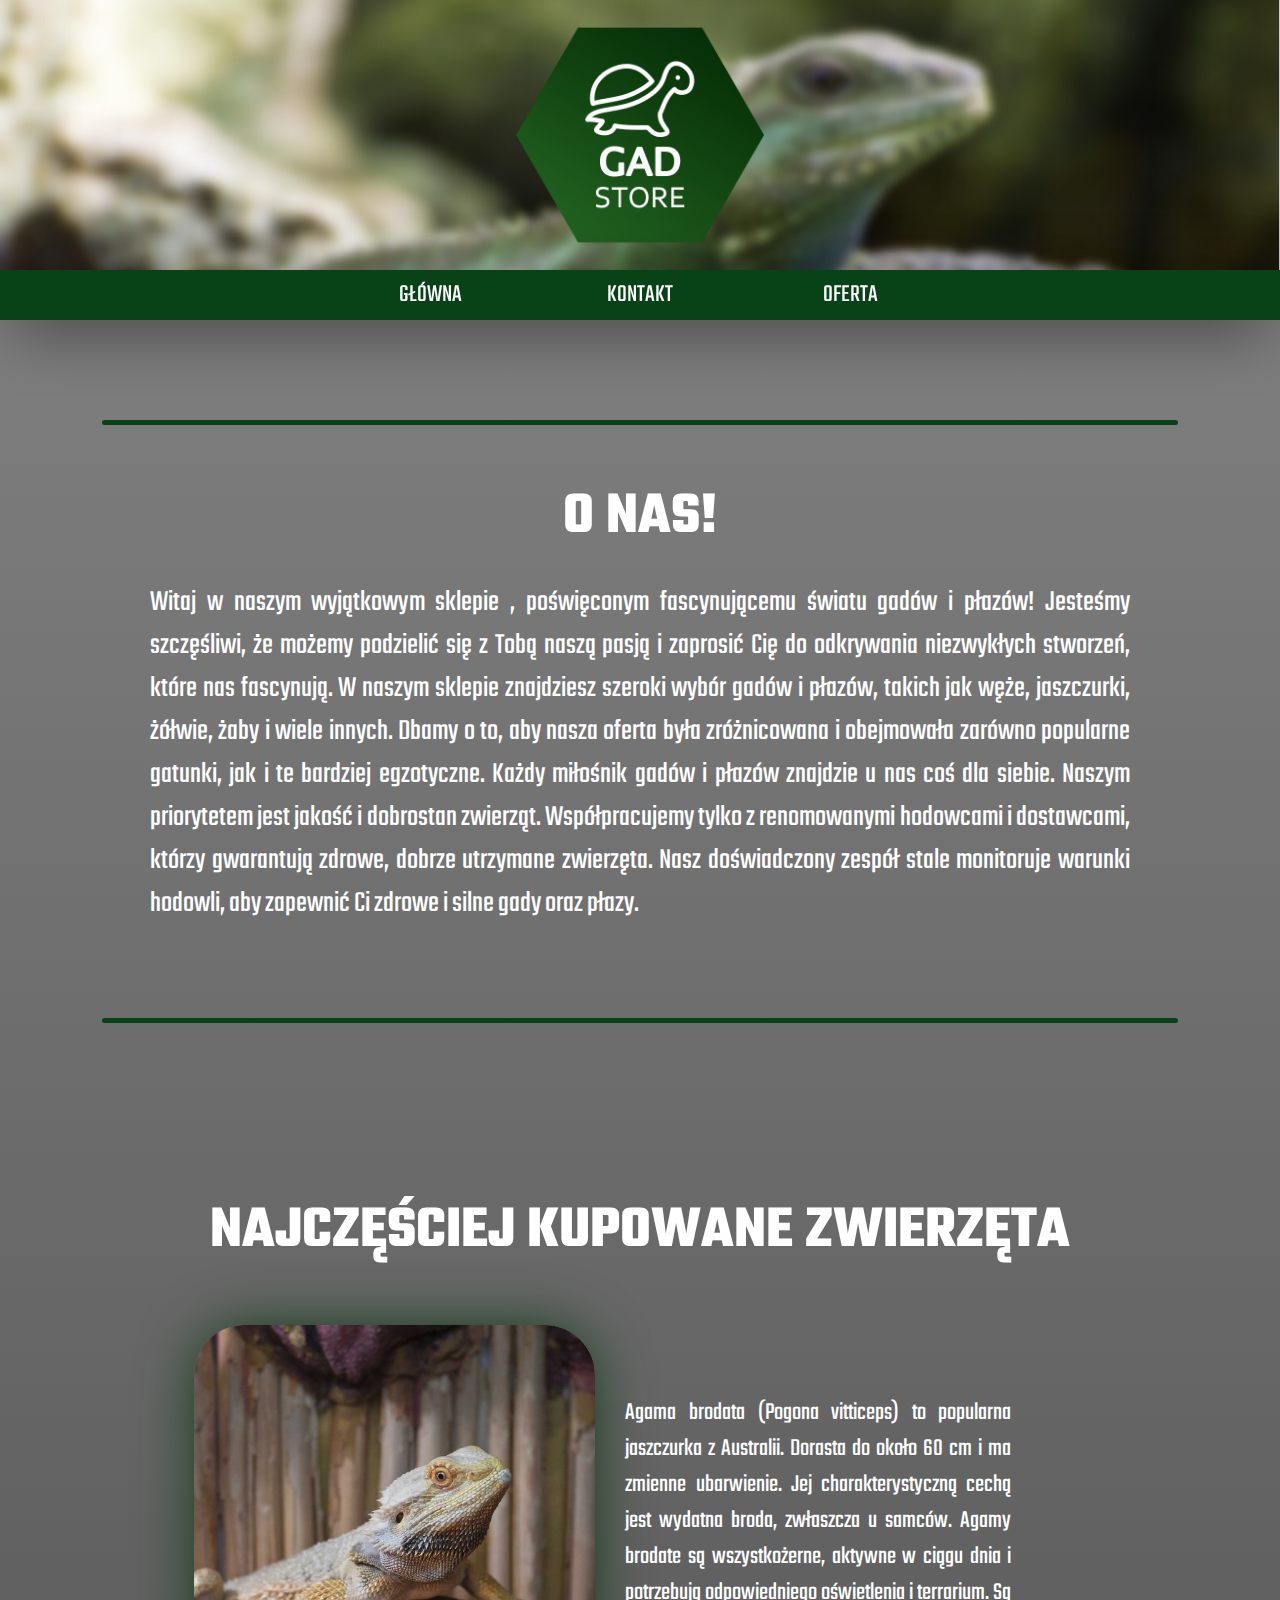
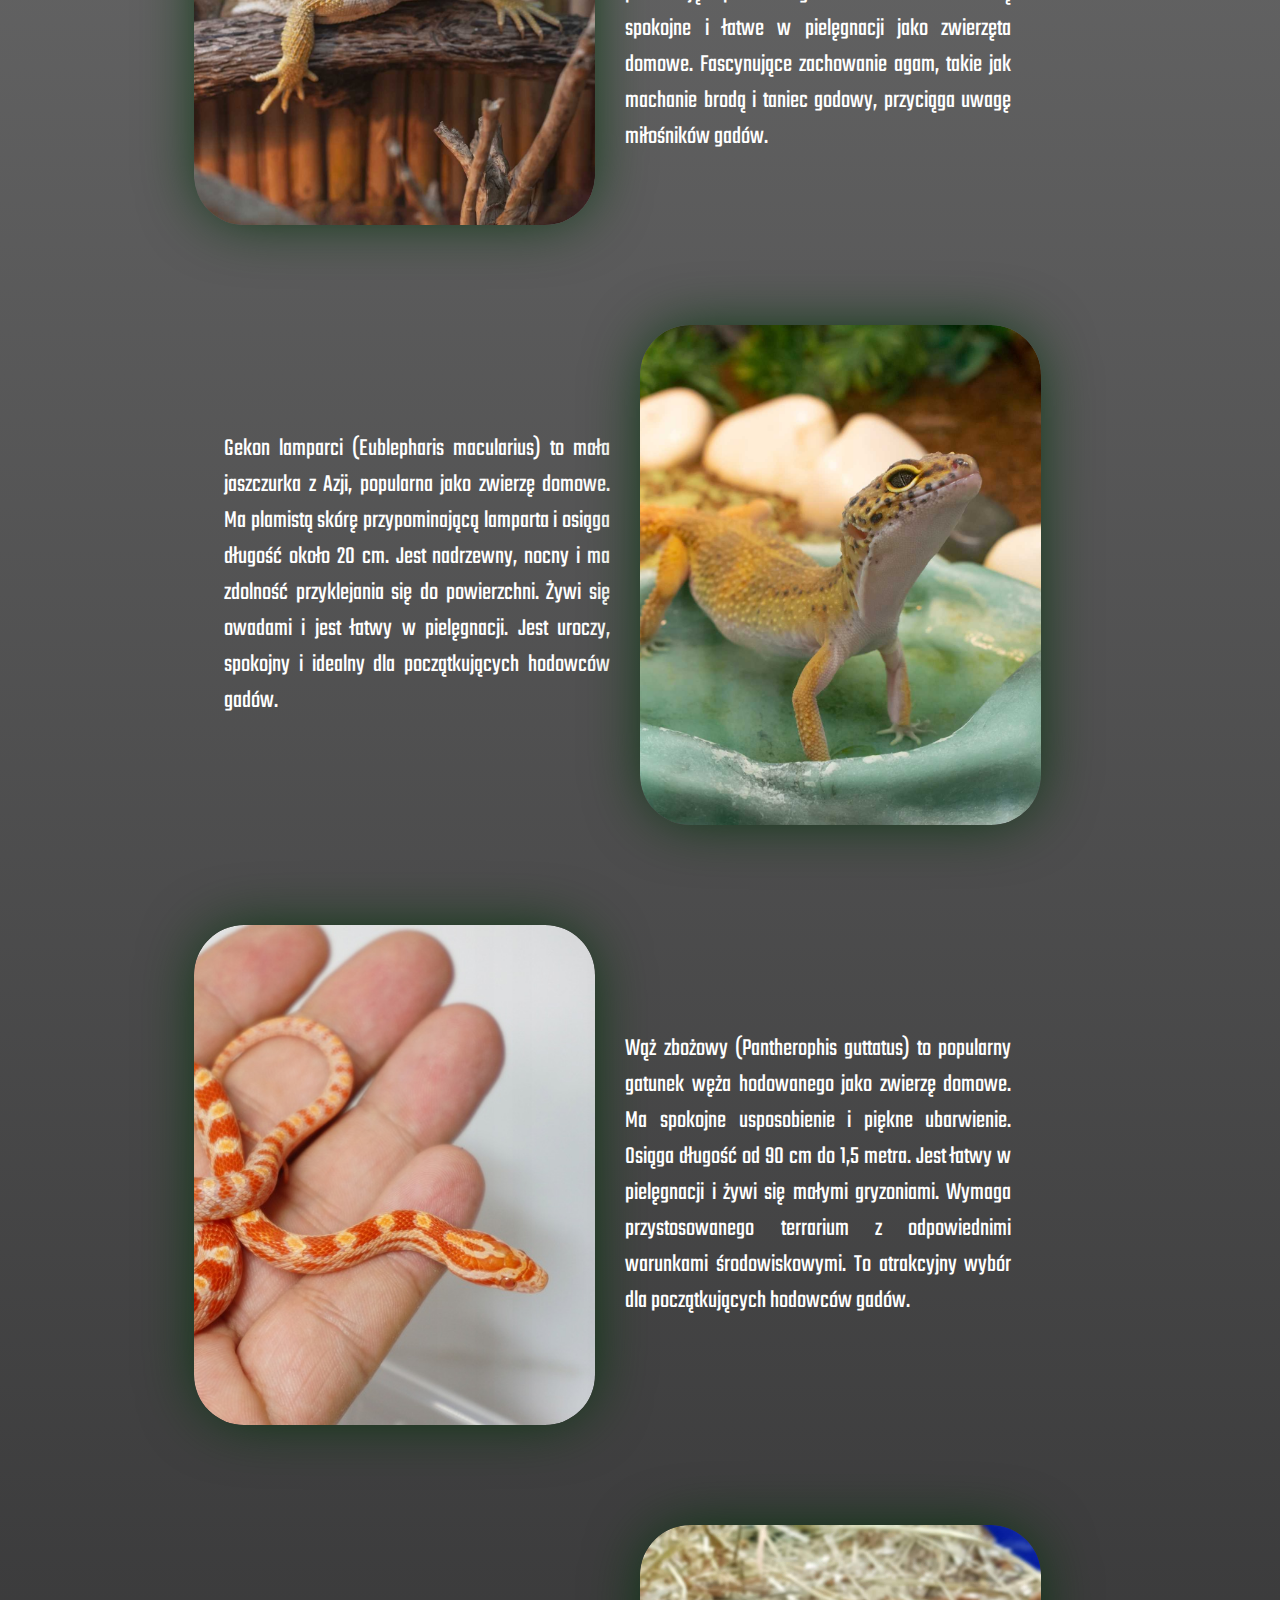
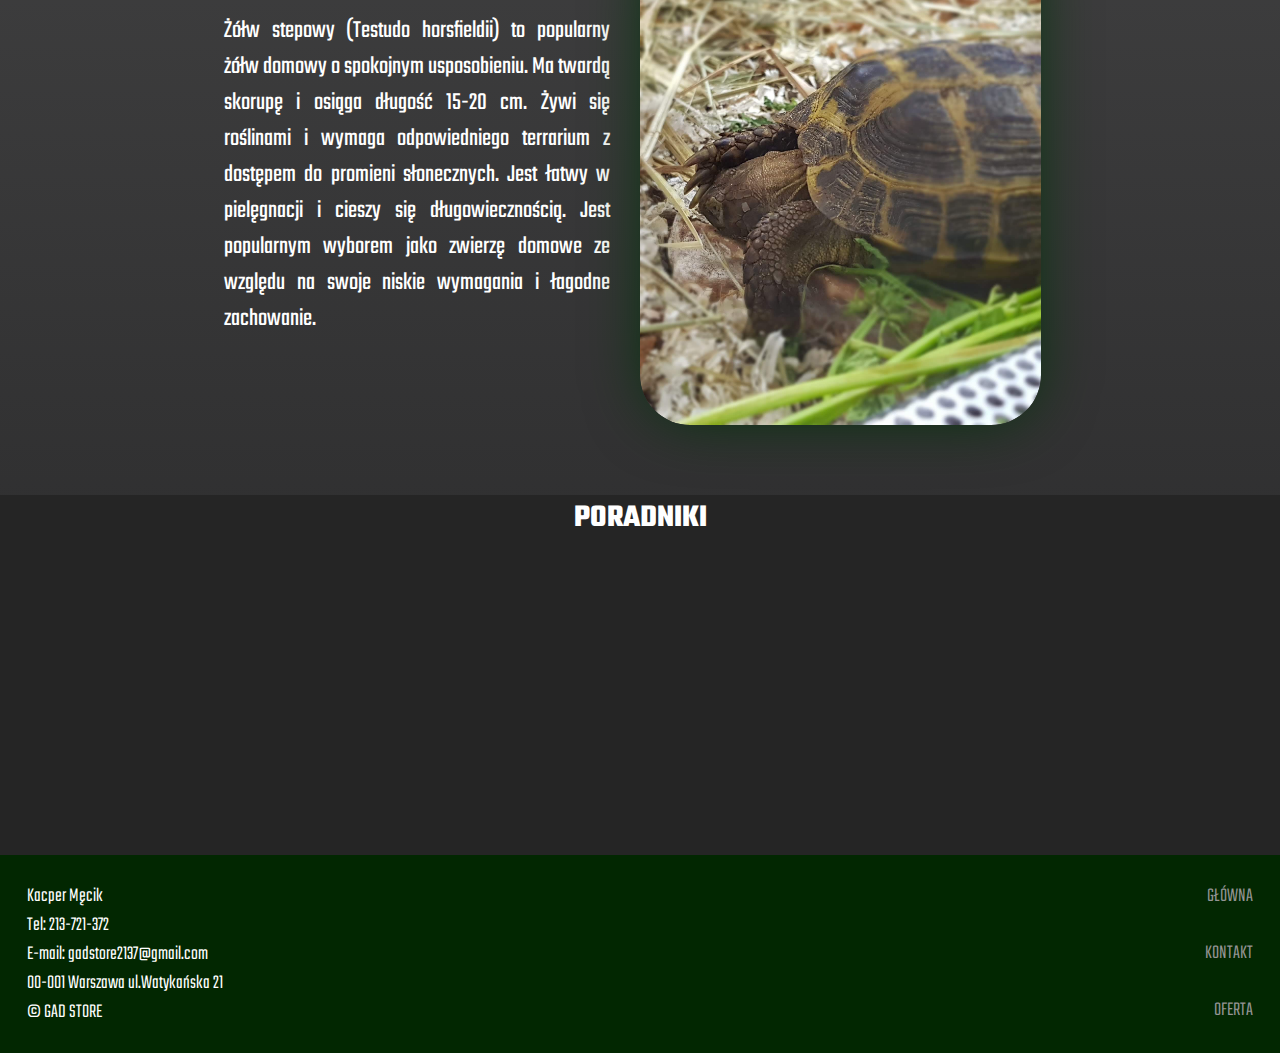
<file: index.html>
<!DOCTYPE html>
<html lang="pl-PL">
<head>
    <meta charset="UTF-8">
    <meta http-equiv="X-UA-Compatible" content="IE=edge">
    <meta name="viewport" content="width=device-width, initial-scale=1.0">
    <link rel="icon" type="image/x-icon" href="img/favicon.ico">
    <link rel="stylesheet" href="style.css">
    <link rel="preconnect" href="https://fonts.googleapis.com">
    <link rel="preconnect" href="https://fonts.gstatic.com" crossorigin>
    <link href="https://fonts.googleapis.com/css2?family=Itim&family=Pathway+Extreme:wght@300&family=Teko&display=swap" rel="stylesheet">
    <title>GAD STORE</title>
</head>
<body>
    <main>
        <header>
           <img src="img/logo.png" alt="logo z żółwiem" class="logo1">
        </header>

        <nav class="menu">
            <a href="index.html">  Główna</a>
            <a href="kontakt.html"> Kontakt</a>
            <a href="oferta.html"> Oferta</a>
        </nav>

        <div class="opis1">
            <hr>
            <h1>O NAS!</h1>
            <p>
                Witaj w naszym wyjątkowym sklepie , poświęconym fascynującemu światu gadów i płazów! Jesteśmy szczęśliwi, że możemy podzielić się z Tobą naszą pasją i zaprosić Cię do odkrywania niezwykłych stworzeń, które nas fascynują.
            
                W naszym sklepie znajdziesz szeroki wybór gadów i płazów, takich jak węże, jaszczurki, żółwie, żaby i wiele innych. Dbamy o to, aby nasza oferta była zróżnicowana i obejmowała zarówno popularne gatunki, jak i te bardziej egzotyczne. Każdy miłośnik gadów i płazów znajdzie u nas coś dla siebie.
            
                Naszym priorytetem jest jakość i dobrostan zwierząt. Współpracujemy tylko z renomowanymi hodowcami i dostawcami, którzy gwarantują zdrowe, dobrze utrzymane zwierzęta. Nasz doświadczony zespół stale monitoruje warunki hodowli, aby zapewnić Ci zdrowe i silne gady oraz płazy.
                
            </p>
            <br>
            <hr>
        </div>
        <br>
        <br>
        <div class="zawartosc1">
            <h1>NAJCZĘŚCIEJ KUPOWANE ZWIERZĘTA</h1>
            <div class="example1">
                <div class="example1_img1">
                    <img src="img/cena-agamy-brodatej.jpg"     alt="agama brodata" class="zawartosc1_img1">
                </div>
                
                <div class="tekst_example1">
                <p>
                    Agama brodata (Pogona vitticeps) to popularna jaszczurka z Australii. Dorasta do około 60 cm i ma zmienne ubarwienie. Jej charakterystyczną cechą jest wydatna broda, zwłaszcza u samców. Agamy brodate są wszystkożerne, aktywne w ciągu dnia i potrzebują odpowiedniego oświetlenia i terrarium. Są spokojne i łatwe w pielęgnacji jako zwierzęta domowe. Fascynujące zachowanie agam, takie jak machanie brodą i taniec godowy, przyciąga uwagę miłośników gadów.
                </p>
                </div>
            
            </div>
           
            <div class="example2">
                <div class="tekst_example2">
                    <p>
                        Gekon lamparci (Eublepharis macularius) to mała jaszczurka z Azji, popularna jako zwierzę domowe. Ma plamistą skórę przypominającą lamparta i osiąga długość około 20 cm. Jest nadrzewny, nocny i ma zdolność przyklejania się do powierzchni. Żywi się owadami i jest łatwy w pielęgnacji. Jest uroczy, spokojny i idealny dla początkujących hodowców gadów.
                    </p>
                    </div>
                <div class="example2_img2">
                    <img src="img/gekon-lamparci-w-terrarium.jpg" alt="gekon lamparci" class="zawartosc2_img2">
                </div>
            </div>

            <div class="example3">
                <div class="example3_img3">
                    <img src="img/749920fa4534821e59754d22d53b.jpg"     alt="wąż zbożowy" class="zawartosc3_img3">
                </div>
                
                <div class="tekst_example3">
                <p>
                    Wąż zbożowy (Pantherophis guttatus) to popularny gatunek węża hodowanego jako zwierzę domowe. Ma spokojne usposobienie i piękne ubarwienie. Osiąga długość od 90 cm do 1,5 metra. Jest łatwy w pielęgnacji i żywi się małymi gryzoniami. Wymaga przystosowanego terrarium z odpowiednimi warunkami środowiskowymi. To atrakcyjny wybór dla początkujących hodowców gadów.
                </p>
                </div>
            </div>

            <div class="example4">
                <div class="tekst_example4">
                    <p>
                        Żółw stepowy (Testudo horsfieldii) to popularny żółw domowy o spokojnym usposobieniu. Ma twardą skorupę i osiąga długość 15-20 cm. Żywi się roślinami i wymaga odpowiedniego terrarium z dostępem do promieni słonecznych. Jest łatwy w pielęgnacji i cieszy się długowiecznością. Jest popularnym wyborem jako zwierzę domowe ze względu na swoje niskie wymagania i łagodne zachowanie.
                    </p>
                    </div>
                <div class="example4_img4">
                    <img src="img/20190709_092127.jpg" alt="żółw stepowy" class="zawartosc4_img4">
                </div>
            </div>
            
        </div>

        <div class="poradniki">
            <h1>PORADNIKI</h1>
        </div>

        <footer>
            <div class="linki">
                <a href="index.html">GŁÓWNA</a>
                <a href="kontakt.html">KONTAKT</a>
                <a href="oferta.html">OFERTA</a>
            </div>

            

            <div class="dane_w_footer">
                <p>Kacper Męcik</p>
                <p>Tel: 213-721-372</p>
                <p>E-mail: gadstore2137@gmail.com</p>
                <p>00-001 Warszawa ul.Watykańska 21</p>
                <p> &copy; GAD STORE</p>
            </div>
            
            
        </footer>
    </main>
</body>
</html>
</file>
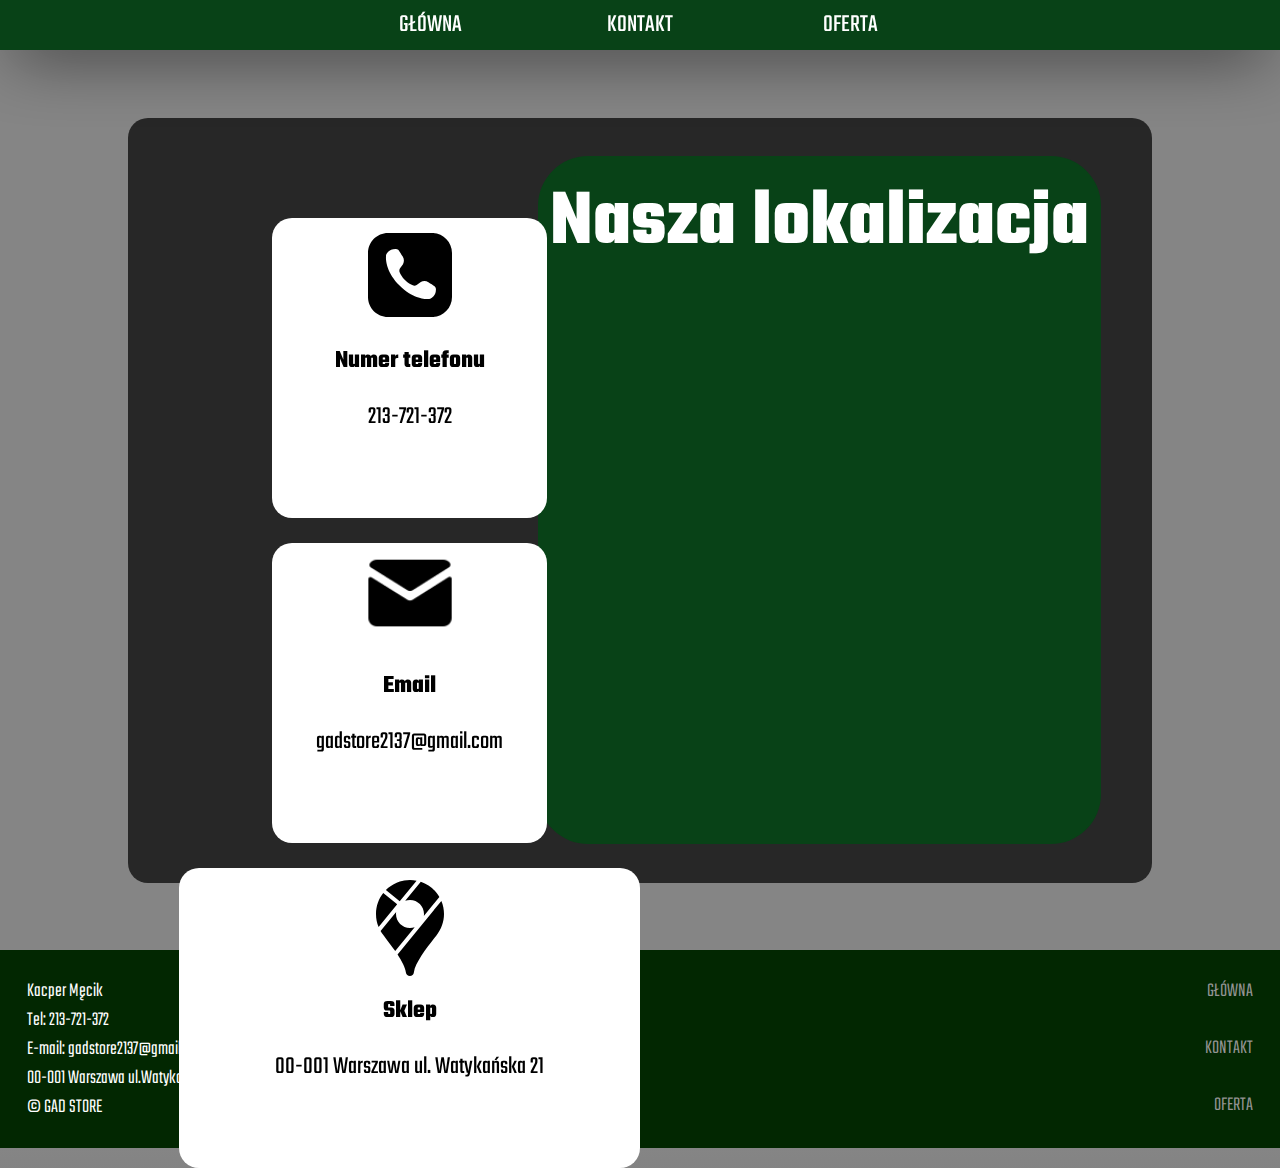
<file: kontakt.html>
<!DOCTYPE html>
<html lang="pl-PL">
<head>
    <meta charset="UTF-8">
    <meta http-equiv="X-UA-Compatible" content="IE=edge">
    <meta name="viewport" content="width=device-width, initial-scale=1.0">
    <link rel="stylesheet" href="style.css">
    <link rel="icon" type="image/x-icon" href="img/favicon.ico">
    <link rel="preconnect" href="https://fonts.googleapis.com">
    <link rel="preconnect" href="https://fonts.gstatic.com" crossorigin>
    <link href="https://fonts.googleapis.com/css2?family=Itim&family=Pathway+Extreme:wght@300&family=Teko&display=swap" rel="stylesheet">
    <title>GAD STORE</title>
</head>
<body>
    <main>
        <nav class="menu">
            <a href="index.html">  Główna</a>
            <a href="kontakt.html"> Kontakt</a>
            <a href="oferta.html"> Oferta</a>
        </nav>

        <div class="tlo">
            <div class="kontakt">
                <div class="ikonki">
                    <div class="ikonka1">
                        <div class="rel_ikonka">
                            <img src="img/icons8-phone-100.svg" alt="ikona słuchawki telefonu" class="ikonatel">
                        </div>
                        <h1>Numer telefonu</h1>
                        <p>213-721-372</p>
                    </div>
                    <div class="ikonka1">
                        <div class="rel_ikonka">
                            <img src="img/icons8-mail-96.png" alt="ikona koperty" class="ikonamail">
                        </div>
                        <h1>Email</h1>
                        <p>gadstore2137@gmail.com</p>
                    </div>
                    <div class="ikonka2">
                        <div class="rel_ikonka">
                            <img src="img/icons8-google-maps.svg" alt="ikona pinezki google maps" class="ikonapin">
                        </div>
                        <h1>Sklep</h1>
                        <p>00-001 Warszawa ul. Watykańska 21</p>
                    </div>
                    
        
                </div>
                <div class="box_mapa">
                    <h1>Nasza lokalizacja</h1>
                    <iframe src="https://www.google.com/maps/embed?pb=!1m18!1m12!1m3!1d65769.20639335502!2d20.98154171087005!3d52.22226078176899!2m3!1f0!2f0!3f0!3m2!1i1024!2i768!4f13.1!3m3!1m2!1s0x471ecc669a869f01%3A0x72f0be2a88ead3fc!2sWarszawa!5e0!3m2!1spl!2spl!4v1684869900171!5m2!1spl!2spl" allowfullscreen="" loading="lazy" referrerpolicy="no-referrer-when-downgrade" class="mapka"></iframe>
    
                </div>
            </div>
        </div>


        <footer>
            <div class="linki">
                <a href="index.html">GŁÓWNA</a>
                <a href="kontakt.html">KONTAKT</a>
                <a href="oferta.html">OFERTA</a>
            </div>

            

            <div class="dane_w_footer">
                <p>Kacper Męcik</p>
                <p>Tel: 213-721-372</p>
                <p>E-mail: gadstore2137@gmail.com</p>
                <p>00-001 Warszawa ul.Watykańska 21</p>
                <p> &copy; GAD STORE</p>
            </div>
            
            
        </footer>

    </main>
</body>
</file>
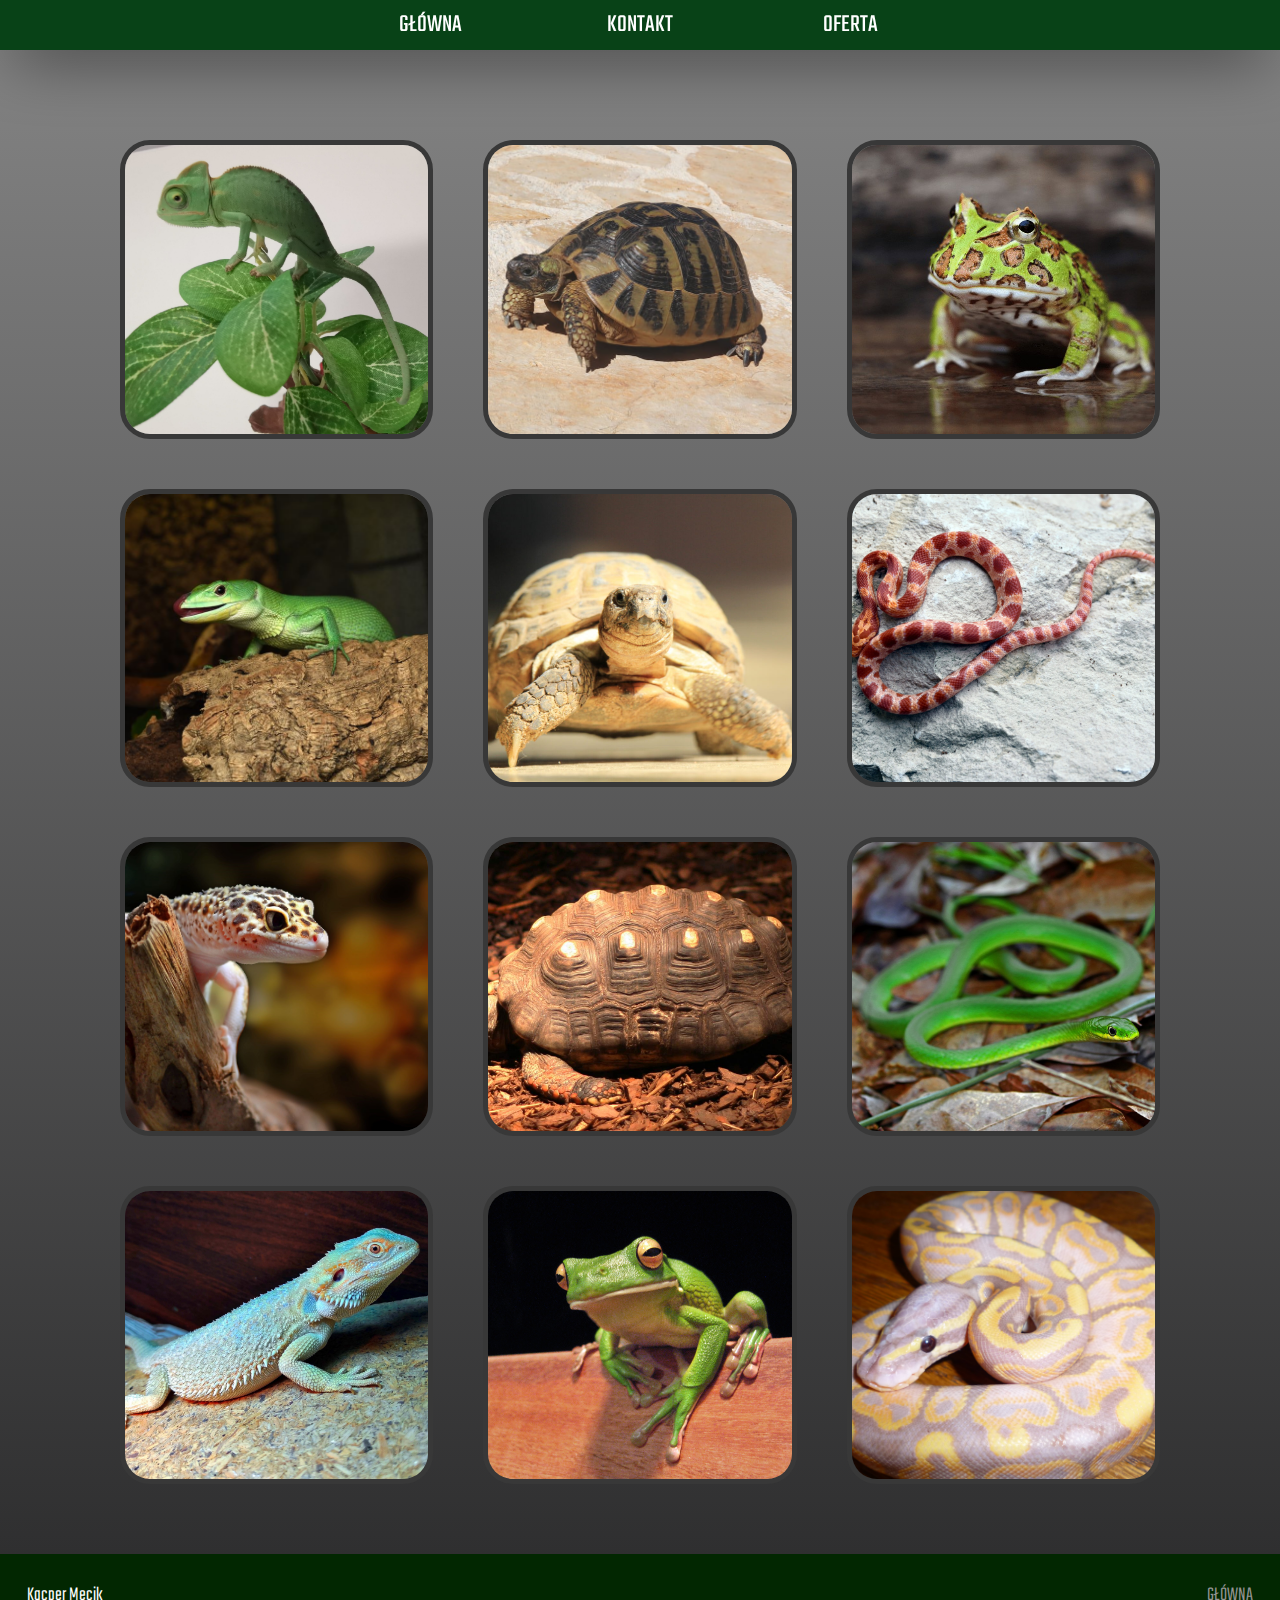
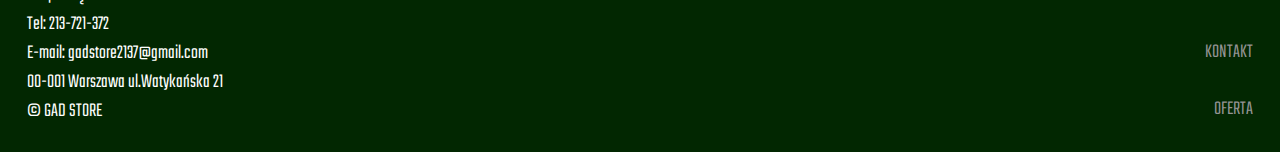
<file: oferta.html>
<!DOCTYPE html>
<html lang="pl-PL">
<head>
    <meta charset="UTF-8">
    <meta http-equiv="X-UA-Compatible" content="IE=edge">
    <meta name="viewport" content="width=device-width, initial-scale=1.0">
    <link rel="icon" type="image/x-icon" href="img/favicon.ico">
    <link rel="stylesheet" href="style.css">
    <link rel="icon" type="image/x-icon" href="img/favicon.ico">
    <link rel="preconnect" href="https://fonts.googleapis.com">
    <link rel="preconnect" href="https://fonts.gstatic.com" crossorigin>
    <link href="https://fonts.googleapis.com/css2?family=Itim&family=Pathway+Extreme:wght@300&family=Teko&display=swap" rel="stylesheet">
    <title>GAD STORE</title>
</head>

<body>
    <main>
        <nav class="menu">
            <a href="index.html">  Główna</a>
            <a href="kontakt.html"> Kontakt</a>
            <a href="kontakt.html"> Oferta</a>
        </nav>


        <div class="zawartosc3">
            <div class="parent">
                <div class="div1">
                    <img src="img/kameleonjemenski.jpg" alt="kameleon jemenski">
                    <div class="nakladka">  
                        <h1>Kameleon jemeński </h1>  
                        <p>cena: 500zł</p>  
                    </div>  
                </div>
                <div class="div2">
                    <img src="img/zolwgrecki.jpg" alt="zolw grecki">
                    <div class="nakladka">  
                        <h1>Żółw grecki</h1>  
                        <p>cena: 550zł</p>  
                    </div>  
                </div>
                <div class="div3">
                    <img src="img/zaba-rogata-4.jpg" alt="żaba rogata">
                    <div class="nakladka">  
                        <h1>Żaba rogata</h1>  
                        <p>cena: 300zł</p>  
                    </div>  
                </div>
                <div class="div4">
                    <img src="img/jaszczurka_szmaragdowa.jpg" alt="jaszczurka szmaragdowa">>
                    <div class="nakladka">  
                        <h1>Jaszczurka szmaragdowa</h1>  
                        <p>cena: 750zł</p>  
                    </div>  
                </div>
                <div class="div5">
                    <img src="img/zolwstepowy.jpg" alt="żółw stepowy">
                    <div class="nakladka">  
                        <h1>Żółw stepowy</h1>  
                        <p>cena: 400zł</p>  
                    </div>  
                </div>
                <div class="div6">
                    <img src="img/wazzbozowy.jpg" alt="wąż zbożowy">
                    <div class="nakladka">  
                        <h1>Wąż zbożowy</h1>  
                        <p>cena: 300zł</p>  
                    </div>  
                </div>
                <div class="div7">
                    <img src="img/gekonlamparci.jpg" alt="gekon lamparci">
                    <div class="nakladka">  
                        <h1>Gekon lamparci</h1>  
                        <p>cena: 300zł</p>  
                    </div>  
                </div>
                <div class="div8"><img src="img/zolwzabuti.jpg" alt="żółw żabuti">
                    <div class="nakladka">  
                        <h1>Żółw żabuti</h1>  
                        <p>cena: 1000zł</p>  
                    </div>  
                </div>
                <div class="div9">
                    <img src="img/waztrawny.jpg" alt="wąż trawny">
                    <div class="nakladka">  
                        <h1>Wąż trawny</h1>  
                        <p>cena: 350zł</p>  
                    </div>  
                </div>
                <div class="div10"> 
                    <img src="img/agamabrodata.jpg" alt="agama brodata">
                    <div class="nakladka">  
                        <h1>Agama brodata </h1>  
                        <p>cena: 400zł</p>  
                    </div>  
                </div>
                <div class="div11"> 
                    <img src="img/rzekotka.jpg" alt="rzekotka nowogwinejska">
                    <div class="nakladka">  
                        <h1>Rzekotka nowogwinejska</h1>  
                        <p>cena: 300zł</p>  
                    </div>  
                </div>
                <div class="div12"> 
                    <img src="img/pyton.jpg" alt="pyton królewski">
                    <div class="nakladka">  
                        <h1>Pyton królewski</h1>  
                        <p>cena: 1400zł</p>  
                    </div>  
                </div>
                    
                
            </div>
		</div>

        

        <footer>
            <div class="linki">
                <a href="index.html">GŁÓWNA</a>
                <a href="kontakt.html">KONTAKT</a>
                <a href="oferta.html">OFERTA</a>
            </div>

            

            <div class="dane_w_footer">
                <p>Kacper Męcik</p>
                <p>Tel: 213-721-372</p>
                <p>E-mail: gadstore2137@gmail.com</p>
                <p>00-001 Warszawa ul.Watykańska 21</p>
                <p> &copy; GAD STORE</p>
            </div>
            
            
        </footer>
    </main>
</body>
</file>
<file: style.css>
*{
  margin:0px;
  box-sizing:border-box;
  padding:0px;
  font-family: 'Itim', cursive;
  font-family: 'Pathway Extreme', sans-serif;
  font-family: 'Teko', sans-serif;
}

header{

  background-image:url("img/jaszczur.png");
  background-size:cover;
  background-repeat: no-repeat;
  background-position: 20% 20%;
  text-align:center;
  min-height: 30vh;
  align-items: center;
  justify-content: center;
  display: flex;
  flex-wrap: wrap;
  position:relative;

}

header h1{
  
  font-size:50px;
  color:white;
}

.logo1{
  height:250px;
}



nav{
  
  overflow:hidden;
  display:flex;
  justify-content:center;
  background-color:rgb(8, 66, 23);
  width:100%;
  height:50px;
  align-items:center;
  -webkit-box-shadow: 0px 10px 67px -13px rgba(0, 0, 0, 1);
  -moz-box-shadow: 0px 10px 67px -13px rgba(0, 0, 0, 1);
  box-shadow: 0px 10px 67px -13px rgba(0, 0, 0, 1);
  color:white;
  z-index: 999;
}

.menu{
  position: sticky;
  top: 0px;
  margin: 0px;
  overflow: hidden;
}


nav a {
  margin: 5px;
  font-size: 25px;
  text-align: center;
  display: flex;
  align-items: center;
  justify-content: center;
  width: 200px;
  height: 60%;
  text-decoration: none;
  text-transform:uppercase;
  color:rgb(255, 255, 255);
  transition:0.3s ease-in-out;

}

a:hover{
  opacity:0.7;
}




footer{
  background-color:rgb(2, 39, 1);
  height:22vh;
  color:white;
  font-size:20px;
  font-weight:300;
  padding-top:3vh;
  padding-left:3vh;
  
}

footer p{
  text-align:left;
}

footer a{
  text-align:right;
  width:100%;
  display:block;
  color:rgb(148, 148, 148);
  text-decoration: none;
  
}

.dane_w_footer{
  height:100%;
  display:block;
  float:left;
  flex-wrap:wrap;
}

.linki {
  height:100%;
  display:block;
  float:right;
  display:flex;
  flex-wrap:wrap;
  padding-right:3vh;
  
}



body{
  color:rgb(255, 255, 255);
  background-color: rgba(133, 133, 133, 1);
  background-image: linear-gradient(180deg, rgba(133, 133, 133, 1) 0%, rgba(36, 36, 37, 1) 100%);
}





.opis1{
  margin-top:100px;
  min-height:20vh;
  font-size:30px;
  text-align:justify;
  
}.opis1 p{
  
  padding-top:20px;
  padding-left:150px;
  padding-right:150px;
  padding-bottom:50px;
}
  

.opis1 h1{
  padding-top:50px;
  text-align:center;
  align-items:center;
  justify-content: center;
}

.opis1 hr{
  height:5px;
  background-color:rgb(8, 66, 23);
  border:none;
  border-radius:5px;
  width:84%;
  margin:auto;
}

.zawartosc1{
  font-size:30px;
  padding:20px;
  margin-top:100px;
  display:block;
}

.zawartosc1 h1{
  text-align:center;
}

.example1{
  padding:50px;
  font-size:25px;
  width:80%;
  margin:auto;
  display:flex;
  
  
}

.example1 p{
  text-align:justify;
  padding:30px;
  
}

.example1 img{
  object-fit:cover;
  object-position: 70% 100% ;
  width:100%;
  height:500px;
  border-radius:50px;
  padding-left:auto;
  position:relative;
  transition:0.3s ease-in-out;
  
}

.zawartosc1_img1:hover{
  transform:rotate(10deg) scale(1.3);
 
}

.example1_img1{
  height:500px;
  width:45%;
  overflow:hidden;
  object-position: 50% 50%;
  border-radius:50px;
  -webkit-box-shadow: 0px 0px 61px -8px rgba(0, 51, 9, 1);
  -moz-box-shadow: 0px 0px 61px -8px rgba(0, 51, 9, 1);
  box-shadow: 0px 0px 61px -8px rgba(0, 51, 9, 1);
}

.tekst_example1{
  width:50%;
  height:500px;
  display:flex;
  justify-content: center;
  align-items: center;
}



.example2{
  padding:50px;
  font-size:25px;
  
  width:80%;
  margin:auto;
  display:flex;
  
  
}

.example2 p{
  padding:30px;
  text-align:justify;
  
}

.example2 img{
  object-fit:cover;
  object-position: 70% 100%;
  width:100%;
  height:500px;
  object-fit: cover;
  border-radius:50px;
  position:relative;
  transition:0.3s ease-in-out;
  
}

.zawartosc2_img2:hover{
  transform:rotate(-10deg) scale(1.3);
 
}

.example2_img2{
  height:500px;
  width:45%;
  overflow:hidden;
  object-position: 50% 50%;
  border-radius:50px;
  -webkit-box-shadow: 0px 0px 61px -8px rgba(0, 51, 9, 1);
  -moz-box-shadow: 0px 0px 61px -8px rgba(0, 51, 9, 1);
  box-shadow: 0px 0px 61px -8px rgba(0, 51, 9, 1);
}

.tekst_example2{
  width:50%;
  height:500px;
  display:flex;
  justify-content: center;
  align-items: center;
}


.example3{
  padding:50px;
  font-size:25px;
  width:80%;
  margin:auto;
  display:flex;
  
  
}

.example3 p{
  padding:30px;
  text-align:justify;
  
}

.example3 img{
  object-fit:cover;
  object-position: 70% 100%;
  width:100%;
  height:500px;
  object-fit: cover;
  border-radius:50px;
  position:relative;
  transition:0.3s ease-in-out;
  
}

.zawartosc3_img3:hover{
  transform:rotate(10deg) scale(1.3);
 
}

.example3_img3{
  height:500px;
  width:45%;
  overflow:hidden;
  object-position: 50% 50%;
  border-radius:50px;
  -webkit-box-shadow: 0px 0px 61px -8px rgba(0, 51, 9, 1);
  -moz-box-shadow: 0px 0px 61px -8px rgba(0, 51, 9, 1);
  box-shadow: 0px 0px 61px -8px rgba(0, 51, 9, 1);
}

.tekst_example3{
  width:50%;
  height:500px;
  display:flex;
  justify-content: center;
  align-items: center;
}


.example4{
  padding:50px;
  font-size:25px;
  width:80%;
  margin:auto;
  display:flex;
  
  
}

.example4 p{
  padding:30px;
  text-align:justify;
}

.example4 img{
  object-fit:cover;
  object-position: 60% 100%;
  width:100%;
  height:100%;
  object-fit: cover;
  border-radius:50px;
  position:relative;
  transition:0.3s ease-in-out;
  
}

.zawartosc4_img4:hover{
  transform:rotate(-10deg) scale(1.3);
 
}

.example4_img4{
  height:500px;
  width:45%;
  overflow:hidden;
  object-position: 50% 50%;
  border-radius:50px;
  -webkit-box-shadow: 0px 0px 61px -8px rgba(0, 51, 9, 1);
  -moz-box-shadow: 0px 0px 61px -8px rgba(0, 51, 9, 1);
  box-shadow: 0px 0px 61px -8px rgba(0, 51, 9, 1);
}

.tekst_example4{
  width:50%;
  height:500px;
  display:flex;
  justify-content: center;
  align-items: center;
}

.poradniki{
  background-color:rgb(37, 37, 37);
  min-height:40vh;
  width:100%;
  text-align:center;
  align-items: center;
  justify-content: center;
  
}

.videos{
  display:flex;
  text-align:center;
  padding:20px;
}
  
.vid{
  margin:auto;
}


.zawartosc2{
  font-size:30px;
  min-height:70vh;
  padding:20px;
  margin-top:100px;
  
}




/* STRONA KONTAKTOWA *//* STRONA KONTAKTOWA */
/* STRONA KONTAKTOWA *//* STRONA KONTAKTOWA */
/* STRONA KONTAKTOWA *//* STRONA KONTAKTOWA */
/* STRONA KONTAKTOWA *//* STRONA KONTAKTOWA */
/* STRONA KONTAKTOWA *//* STRONA KONTAKTOWA */
/* STRONA KONTAKTOWA *//* STRONA KONTAKTOWA */
/* STRONA KONTAKTOWA *//* STRONA KONTAKTOWA */
/* STRONA KONTAKTOWA *//* STRONA KONTAKTOWA */
/* STRONA KONTAKTOWA *//* STRONA KONTAKTOWA */
/* STRONA KONTAKTOWA *//* STRONA KONTAKTOWA */
/* STRONA KONTAKTOWA *//* STRONA KONTAKTOWA */
/* STRONA KONTAKTOWA *//* STRONA KONTAKTOWA */
/* STRONA KONTAKTOWA *//* STRONA KONTAKTOWA */
/* STRONA KONTAKTOWA *//* STRONA KONTAKTOWA */
/* STRONA KONTAKTOWA *//* STRONA KONTAKTOWA */


.tlo {
  display: flex;
  background-color: rgba(133, 133, 133, 1);
  width: 100%;
  height: 100vh;
  
}
.kontakt{
  position: relative;
  background-color: rgb(39, 39, 39);
  width: 80vw;
  height: 85vh;
  margin: auto;
  display: flex;
  border-radius:20px;
}
.ikonki{
  z-index: 10;
  margin-left: 5%;
  width: 45%;
  height: 95%;
  padding: 100px 0px;
  display: flex;
  flex-wrap: wrap;
  align-items: center;
  text-align:center;
  justify-content: center;
  row-gap: 25px;
  column-gap: 25px;
  color:black;
  font-size:20px;
  
}
.ikonka1{
  width: 275px;
  height: 300px;
  background-color: rgb(255, 255, 255);
  border-radius:20px;
}
.ikonka2{
  width: 575px;
  height: 300px;
  background-color: rgb(255, 255, 255);
  border-radius:20px;
}

.ikonka1 h1,.ikonka1 p{
  margin: 20px 5px;
  text-align: center;
  font-size:25px;
}
.ikonka2 h1,.ikonka2 p{
  margin: 20px 5px;
  text-align: center;
  font-size:25px;
  
}

.rel_ikonka{
  width: 100%;
  height: 35%;
}
.box_mapa{
  text-align:center;
  align-self: center;
  right: 5%;
  position: absolute;
  width: 55%;
  height: 90%;
  background-color: rgb(8, 66, 23);
  border-radius:50px;
}
.box_mapa h1{
  font-size: 80px;
  text-align: center;
  margin-top: 10px;
  padding-left: 0px;
}

.mapka{
  border-radius:50px;
  width:70%;
  height:70%;
  border:none;
}

.ikonamail{
  width:100px;
  height:100px;
}

.ikonatel{
  padding-top:7px;
}

.ikonapin{
  padding-top:10px;
}


/* OFERTA *//* OFERTA *//* OFERTA */
/* OFERTA *//* OFERTA *//* OFERTA */
/* OFERTA *//* OFERTA *//* OFERTA */
/* OFERTA *//* OFERTA *//* OFERTA */
/* OFERTA *//* OFERTA *//* OFERTA */
/* OFERTA *//* OFERTA *//* OFERTA */
/* OFERTA *//* OFERTA *//* OFERTA */
/* OFERTA *//* OFERTA *//* OFERTA */
/* OFERTA *//* OFERTA *//* OFERTA */
/* OFERTA *//* OFERTA *//* OFERTA */
/* OFERTA *//* OFERTA *//* OFERTA */
/* OFERTA *//* OFERTA *//* OFERTA */
/* OFERTA *//* OFERTA *//* OFERTA */
/* OFERTA *//* OFERTA *//* OFERTA */
/* OFERTA *//* OFERTA *//* OFERTA */
/* OFERTA *//* OFERTA *//* OFERTA */
/* OFERTA *//* OFERTA *//* OFERTA */
/* OFERTA *//* OFERTA *//* OFERTA */


.zawartosc3{
  padding: 40px 10px;
  margin-top:20px;
  font-size:30px;
  min-height:80vh;
  padding:20px;
  
}

.parent{
  display: grid;
  grid-template-columns: repeat(3, 1fr);
  grid-template-rows: repeat(4, 1fr);
  grid-column-gap: 50px;
  grid-row-gap: 50px;
  margin:50px 100px;
  }
  
  .div1 { grid-area: 1 / 1 / 2 / 2; }
  .div2 { grid-area: 1 / 2 / 2 / 3; }
  .div3 { grid-area: 1 / 3 / 2 / 4; }
  .div4 { grid-area: 2 / 1 / 3 / 2; }
  .div5 { grid-area: 2 / 2 / 3 / 3; }
  .div6 { grid-area: 2 / 3 / 3 / 4; }
  .div7 { grid-area: 3 / 1 / 4 / 2; }
  .div8 { grid-area: 3 / 2 / 4 / 3; }
  .div9 { grid-area: 3 / 3 / 4 / 4; }
  .div10 { grid-area: 4 / 1 / 5 / 2; }
  .div11 { grid-area: 4 / 2 / 5 / 3; }
  .div12 { grid-area: 4 / 3 / 5 / 4; }

  .parent img{
    width:100%;
    height:100%;
    object-fit: cover;
    border-radius:20px;
}

.parent > div{
  position:relative;
  overflow:hidden;
  border: 5px rgb(56, 56, 56) solid;
  border-radius:30px;
}

.parent > div img:hover{
  transition: 0.4s ease-in-out;
  opacity: 80%;
  -webkit-box-shadow: 0px 0px 61px -8px rgba(0, 0, 0, 1);
  -moz-box-shadow: 0px 0px 61px -8px rgba(0, 0, 0, 1);
  box-shadow: 0px 0px 61px -8px rgba(0, 0, 0, 1);
	
}

.nakladka{
    width: 100%;
    height: 100%;
    position: absolute;
    top: 0;
    left: 0;
    opacity: 0;
    background-color: rgba(0, 0, 0, 0.7); 
    transition: all 0.4s ease-in-out;
    border-radius:20px;
    text-align:center;
    
}

.nakladka p, .nakladka h1{
  padding-top:100px;

}


.parent > div:hover .nakladka{
  opacity:1;
}
</file>
